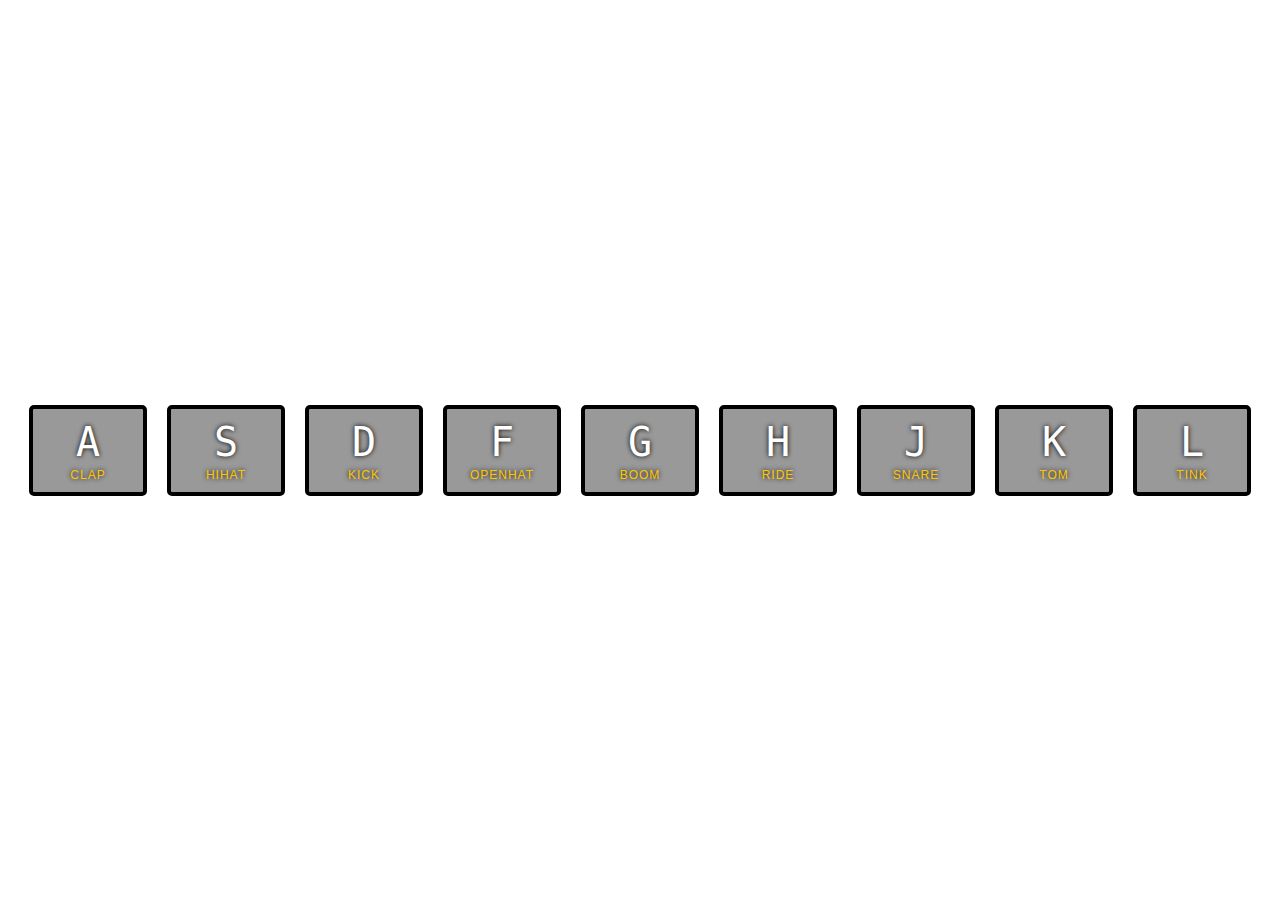
<file: drum-kit/index.html>
<!DOCTYPE html>
<html lang="en">

<head>
    <meta charset="UTF-8">
    <title>JS Drum Kit</title>
    <link rel="stylesheet" href="style.css">
    <script src="script.js" defer></script>
</head>

<body>
    <div class="keys">
        <div data-key="65" class="key">
            <kbd>A</kbd>
            <span class="sound">clap</span>
        </div>
        <div data-key="83" class="key">
            <kbd>S</kbd>
            <span class="sound">hihat</span>
        </div>
        <div data-key="68" class="key">
            <kbd>D</kbd>
            <span class="sound">kick</span>
        </div>
        <div data-key="70" class="key">
            <kbd>F</kbd>
            <span class="sound">openhat</span>
        </div>
        <div data-key="71" class="key">
            <kbd>G</kbd>
            <span class="sound">boom</span>
        </div>
        <div data-key="72" class="key">
            <kbd>H</kbd>
            <span class="sound">ride</span>
        </div>
        <div data-key="74" class="key">
            <kbd>J</kbd>
            <span class="sound">snare</span>
        </div>
        <div data-key="75" class="key">
            <kbd>K</kbd>
            <span class="sound">tom</span>
        </div>
        <div data-key="76" class="key">
            <kbd>L</kbd>
            <span class="sound">tink</span>
        </div>
    </div>

    <audio data-key="65" src="sounds/clap.wav"></audio>
    <audio data-key="83" src="sounds/hihat.wav"></audio>
    <audio data-key="68" src="sounds/kick.wav"></audio>
    <audio data-key="70" src="sounds/openhat.wav"></audio>
    <audio data-key="71" src="sounds/boom.wav"></audio>
    <audio data-key="72" src="sounds/ride.wav"></audio>
    <audio data-key="74" src="sounds/snare.wav"></audio>
    <audio data-key="75" src="sounds/tom.wav"></audio>
    <audio data-key="76" src="sounds/tink.wav"></audio>
</body>

</html>
</file>
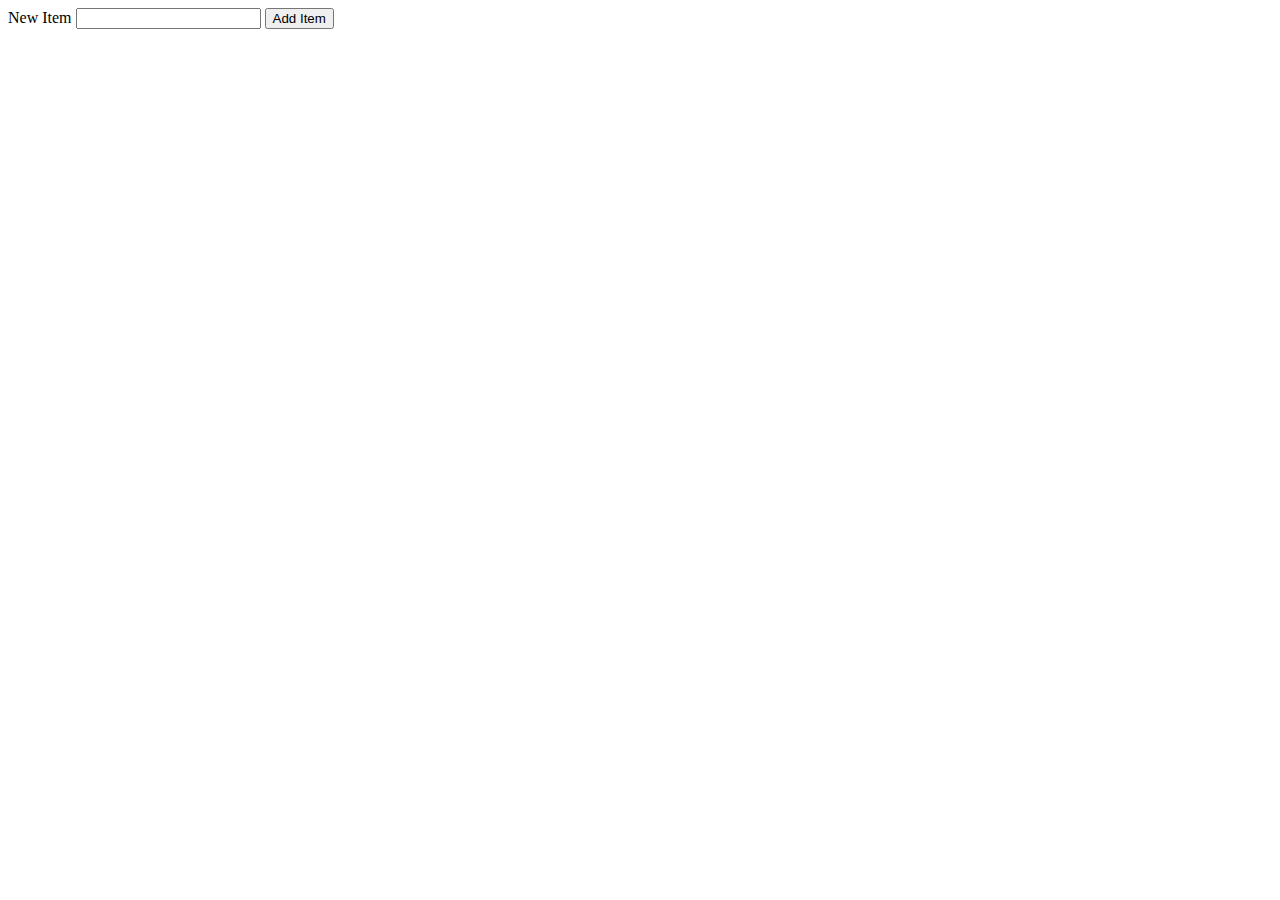
<file: simple-list/index.html>
<!DOCTYPE html>
<html lang="en">
<head>
  <title>Simple List</title>
  <link rel="stylesheet" href="styles.css">
  <script src="script.js" defer></script>
</head>
<body>
  <div id="list">

  </div>
  
  <form id="new-item-form">
    <label for="item-input">New Item</label>
    <input type="text" id="item-input">
    <button type="submit">Add Item</button>
    <p id="error-message"></p>
  </form>
</body>
</html>
</file>
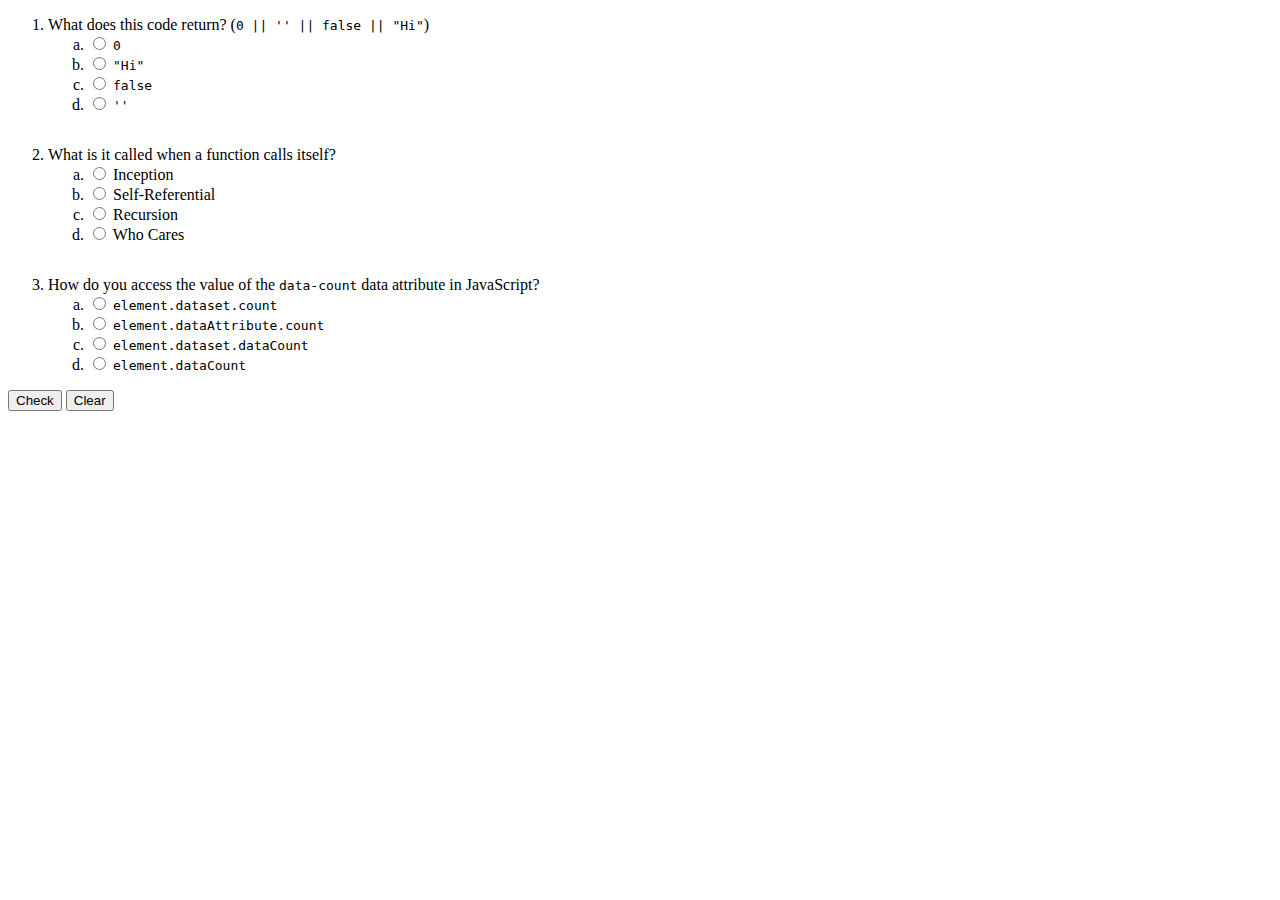
<file: simple-quiz-check/index.html>
<!DOCTYPE html>
<html lang="en">
<head>
  <title>Quiz</title>
  <link rel="stylesheet" href="styles.css">
  <!-- TODO: 1. Link the script tag -->
</head>
<body>
  <div id="alert">
    <div class="alert-title">Congratulations!!</div>
    You got them all right!
  </div>
  <form id="quiz-form">
    <ol>
      <li class="question-item i-1">
        <div>What does this code return? (<code>0 || '' || false || "Hi"</code>)</div>
        <div>
          <ol>
            <li class="answer-item">
              <label>
                <input class="answer" type="radio" name="answer-1" value="false">
                <code>0</code>
              </label>
            </li>
            <li class="answer-item">
              <label>
                <input class="answer" type="radio" name="answer-1" value="true">
                <code>"Hi"</code>
              </label>
            </li>
            <li class="answer-item">
              <label>
                <input class="answer" type="radio" name="answer-1" value="false">
                <code>false</code>
              </label>
            </li>
            <li class="answer-item">
              <label>
                <input class="answer" type="radio" name="answer-1" value="false">
                <code>''</code>
              </label>
            </li>
          </ol>
        </div>
      </li>
      <li class="question-item i-2">
        <div>What is it called when a function calls itself?</div>
        <div>
          <ol>
            <li class="answer-item">
              <label>
                <input class="answer" type="radio" name="answer-2" value="false">
                Inception
              </label>
            </li>
            <li class="answer-item">
              <label>
                <input class="answer" type="radio" name="answer-2" value="false">
                Self-Referential
              </label>
            </li>
            <li class="answer-item">
              <label>
                <input class="answer" type="radio" name="answer-2" value="true">
                Recursion
              </label>
            </li>
            <li class="answer-item">
              <label>
                <input class="answer" type="radio" name="answer-2" value="false">
                Who Cares
              </label>
            </li>
          </ol>
        </div>
      </li>
      <li class="question-item i-3">
        <div>How do you access the value of the <code>data-count</code> data attribute in JavaScript?</div>
        <div>
          <ol>
            <li class="answer-item">
              <label>
                <input class="answer" type="radio" name="answer-3" value="true">
                <code>element.dataset.count</code>
              </label>
            </li>
            <li class="answer-item">
              <label>
                <input class="answer" type="radio" name="answer-3" value="false">
                <code>element.dataAttribute.count</code>
              </label>
            </li>
            <li class="answer-item">
              <label>
                <input class="answer" type="radio" name="answer-3" value="false">
                <code>element.dataset.dataCount</code>
              </label>
            </li>
            <li class="answer-item">
              <label>
                <input class="answer" type="radio" name="answer-3" value="false">
                <code>element.dataCount</code>
              </label>
            </li>
          </ol>
        </div>
      </li>
    </ol>
    <button type="submit">Check</button>
    <button id="clear" type="reset">Clear</button>
  </form>
  <script src="script.js" defer></script>
</body>
</html>
</file>
<file: drum-kit/style.css>
html {
  font-size: 10px;
  background: url(http://i.imgur.com/b9r5sEL.jpg) bottom center;
  background-size: cover;
}

body,html {
  margin: 0;
  padding: 0;
  font-family: sans-serif;
}

.keys {
  display: flex;
  flex: 1;
  min-height: 100vh;
  align-items: center;
  justify-content: center;
}

.key {
  border: .4rem solid black;
  border-radius: .5rem;
  margin: 1rem;
  font-size: 1.5rem;
  padding: 1rem .5rem;
  transition: all .07s ease;
  width: 10rem;
  text-align: center;
  color: white;
  background: rgba(0,0,0,0.4);
  text-shadow: 0 0 .5rem black;
}

.playing {
  transform: scale(1.1);
  border-color: #ffc600;
  box-shadow: 0 0 1rem #ffc600;
}

kbd {
  display: block;
  font-size: 4rem;
}

.sound {
  font-size: 1.2rem;
  text-transform: uppercase;
  letter-spacing: .1rem;
  color: #ffc600;
}
</file>
<file: simple-list/styles.css>
.list-item {
  cursor: pointer;
  width: min-content;
}

.list-item:hover {
  color: red;
  text-decoration: line-through;
}
</file>
<file: simple-quiz-check/styles.css>
.answer-item {
  list-style: lower-alpha;
}

.question-item {
  margin-bottom: 2rem;
}

.question-item.correct {
  color: green;
}

.question-item.incorrect {
  color: red;
}

.question-item:last-child {
  margin-bottom: 0;
}

.alert-title {
  font-weight: bold;
  margin-bottom: .5rem;
  font-size: 2rem;
}

#alert {
  font-size: 1.25rem;
  position: absolute;
  display: none;
  top: 50%;
  left: 50%;
  transform: translate(-50%, -50%);
  text-align: center;
  padding: 1rem;
  background-color: hsl(100, 80%, 80%);
  border-radius: .5rem;
  color: hsl(100, 80%, 20%);
}

#alert.active {
  display: block;
}
</file>
